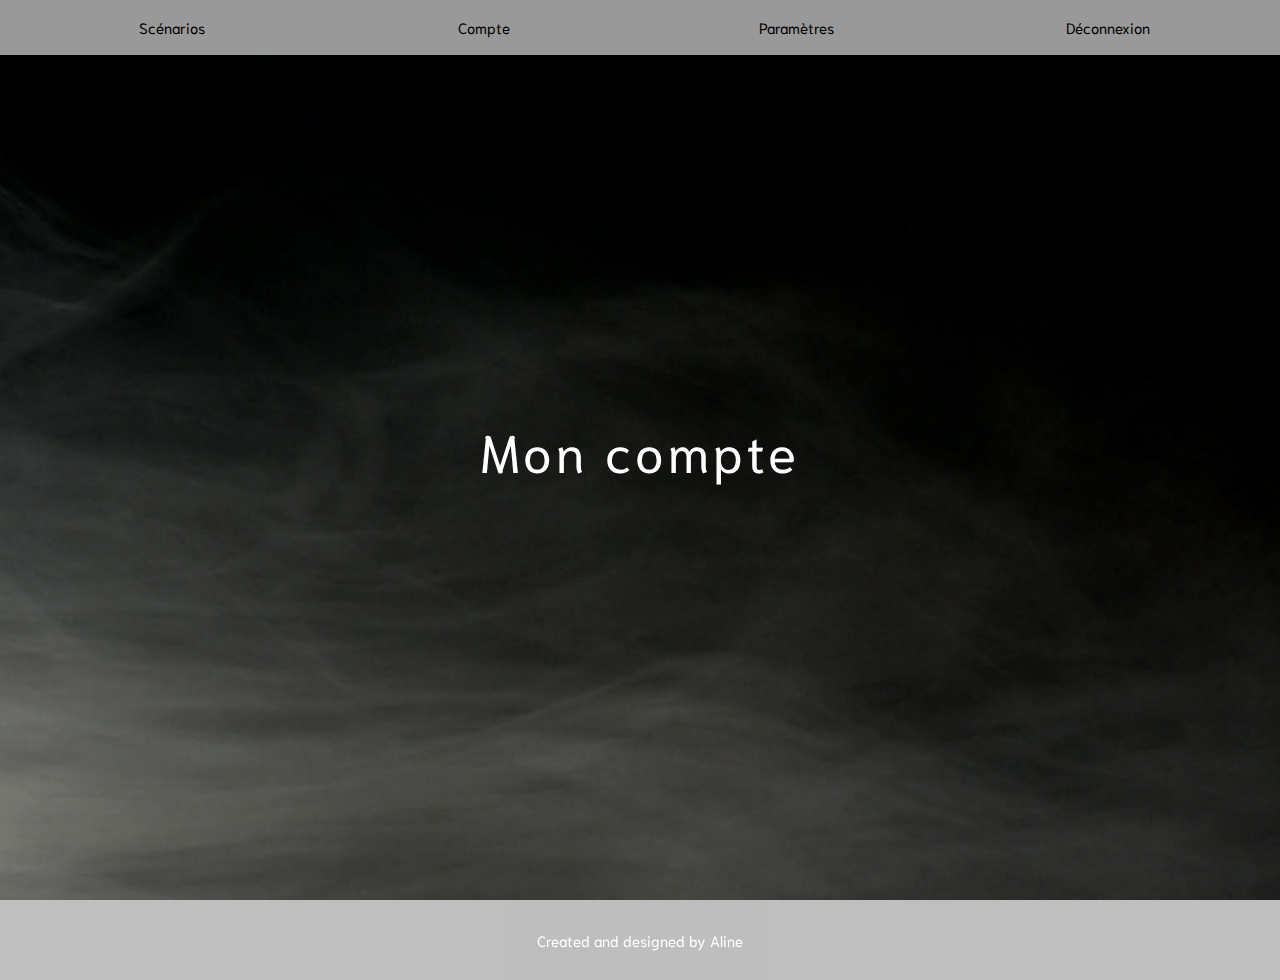
<file: public/CompteUtilisateur.html>
<!DOCTYPE html>
<html>
<title>Pathfinder Scenario Manager</title>
<meta charset="UTF-8">
<meta name="viewport" content="width=device-width, initial-scale=1">
<link rel="stylesheet" href="HomePage-20181028-V1.css">
<link href="https://fonts.googleapis.com/css?family=Niramit" rel="stylesheet">
	
<style>
body,h1,h2,h3,p,a{font-family: 'Niramit', sans-serif;}
body, html {height: 100%}
p {line-height: 2}
.bgimg, .bgimg2 {
    min-height: 100%;
    background-position: center;
    background-size: cover;
}
.bgimg {background-image: url("./images/Mist-black.png")}
</style>
<body>

<!-- Header / Home-->
<header class="w3-display-container w3-wide bgimg w3-grayscale-min" id="home">
  <div class="w3-display-middle w3-text-white w3-center">
    <h1 class="w3-jumbo">Mon compte</h1>
  </div>
</header>

<!-- Navbar (sticky top) -->
<div class="w3-top w3-hide-small">
  <div class="w3-bar w3-white w3-center w3-padding w3-opacity-max w3-hover-opacity">
    <a href="HomeAfterLogin.html" style="width:25%" class="w3-bar-item w3-button">Scénarios</a>
    <a href="CompteUtilisateur.html" style="width:25%" class="w3-bar-item w3-button">Compte</a>
    <a href="Parametres.html" style="width:25%" class="w3-bar-item w3-button">Paramètres</a>
    <a href="HomePage.html" style="width:25%" class="w3-bar-item w3-button">Déconnexion</a>
  </div>
</div>



<!-- Footer -->
<footer class="w3-center w3-black w3-opacity-max w3-padding-10">
  <p>Created and designed by Aline</p>
</footer>
<div class="w3-hide-small" style="margin-bottom:26px"> </div>

	
	
	
</body>
</html>
</file>
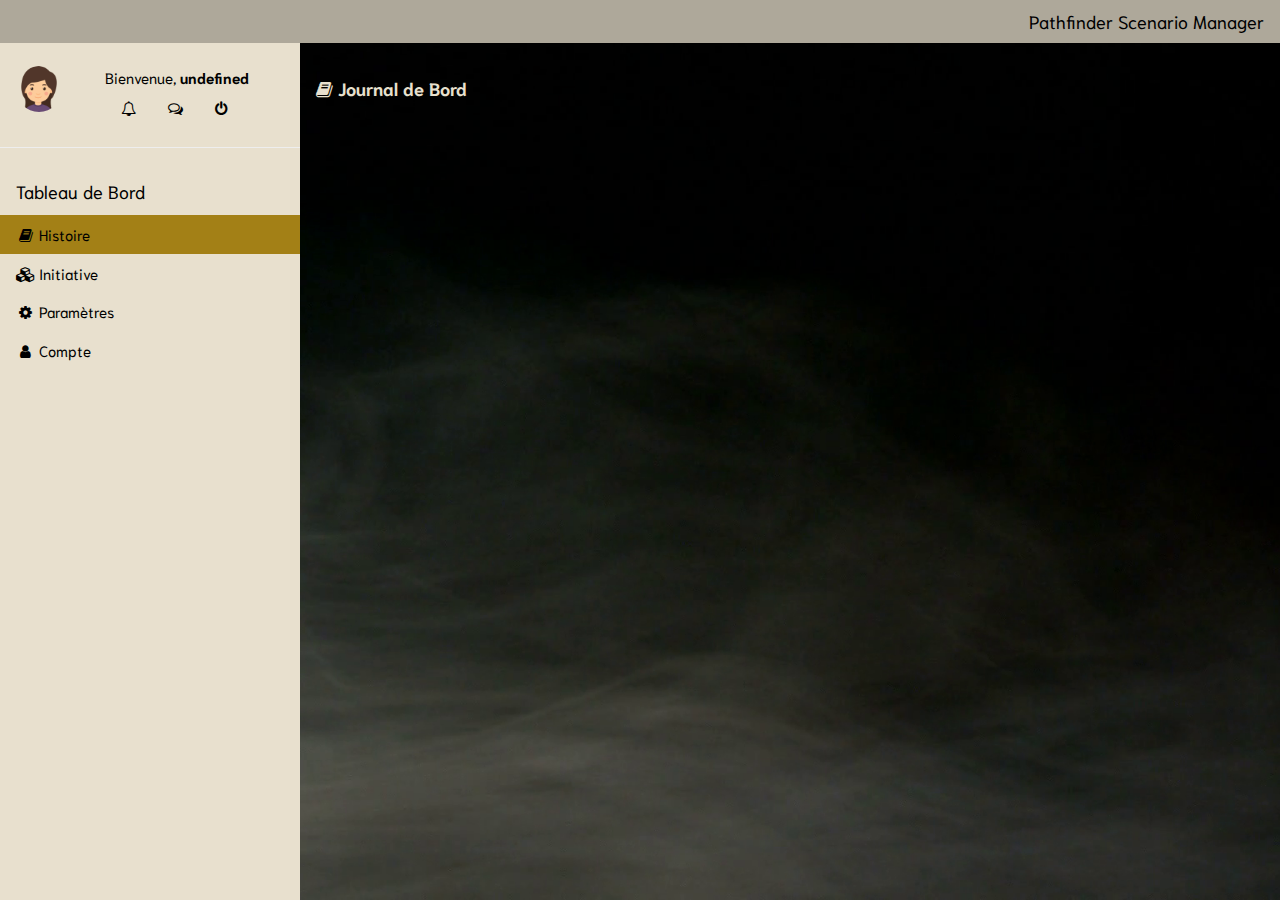
<file: public/DashboardHistoireV1.html>
<!DOCTYPE html>
<html>
<title>Pathfinder Scenario Manager</title>
<meta charset="UTF-8">
<meta name="viewport" content="width=device-width, initial-scale=1">
<link rel="stylesheet" href="HomePage-20181028-V1.css">
<link href="https://fonts.googleapis.com/css?family=Niramit" rel="stylesheet">
<link rel="stylesheet" href="https://cdnjs.cloudflare.com/ajax/libs/font-awesome/4.7.0/css/font-awesome.min.css">
<link rel="stylesheet" href="https://use.fontawesome.com/releases/v5.8.1/css/all.css" integrity="sha384-50oBUHEmvpQ+1lW4y57PTFmhCaXp0ML5d60M1M7uH2+nqUivzIebhndOJK28anvf" crossorigin="anonymous">
<link rel="icon" type="image/png" href="./images/Gobelin.png" />
<style>
html,body,h1,h2,h3,h4,h5 {font-family: 'Niramit', sans-serif;}
</style>
<style>
.mySlides {display:none;}
</style>
	
	
<body class="w3-light-grey">

<!-- Top container -->
<div class="w3-bar w3-top w3-lightamber w3-opacity-min w3-large" style="z-index:4">
  <button class="w3-bar-item w3-button w3-hide-large w3-hover-none w3-hover-text-light-grey" onclick="w3_open();"><i class="fa fa-bars"></i>  Menu</button>
  <span class="w3-bar-item w3-right">Pathfinder Scenario Manager</span>
</div>

<!-- Sidebar/menu -->
<nav class="w3-sidebar w3-collapse w3-lightamber w3-animate-left" style="z-index:3;width:300px;" id="mySidebar"><br>
  <div class="w3-container w3-row">
    <div class="w3-col s4">
      <img src="./images/avatarGirl.png" alt="Avatar" class="w3-circle w3-margin-right" style="width:46px">
    </div>
    <div class="w3-col s8 w3-bar">
      <span>Bienvenue, <strong id="userName">Aline</strong></span><br>
      <a href="#" class="w3-bar-item w3-button"><i class="fa fa-bell-o"></i></a>
	  <a href="#" class="w3-bar-item w3-button"><i class="fa fa-comments-o"></i></a>
      <a href="HomePage.html" class="w3-bar-item w3-button"><i class="fa fa-power-off"></i></a>
    </div>
  </div>
  <hr>
  <div class="w3-container">
    <h5>Tableau de Bord</h5>
  </div>
  <div class="w3-bar-block">
    <a href="#" class="w3-bar-item w3-button w3-padding-16 w3-hide-large w3-dark-grey w3-hover-dark-grey" onclick="w3_close()" title="close menu"><i class="fa fa-close fa-fw"></i>  Fermer le Menu</a>
    <a href="DashboardHistoireV1.html" class="w3-bar-item w3-button w3-padding w3-deep-amber"><i class="fa fa-book fa-fw"></i>  Histoire</a>
    <a href="DashboardInitiativeV1.html" class="w3-bar-item w3-button w3-padding"><i class="fa fa-cubes fa-fw"></i>  Initiative</a>
    <div onclick="document.getElementById('Parametres').style.display='block'" class="w3-bar-item w3-button w3-padding"><i class="fa fa-cog fa-fw"></i>  Paramètres</div>
    <a href="CompteUtilisateur.html" class="w3-bar-item w3-button w3-padding"><i class="fa fa-user fa-fw"></i>  Compte</a><br><br>
  </div> 
</nav>


<!-- Overlay effect when opening sidebar on small screens -->
<div class="w3-overlay w3-hide-large w3-animate-opacity" onclick="w3_close()" style="cursor:pointer" title="close side menu" id="myOverlay"></div>
	
<!-- Paramètres pop-up -->
<div id="Parametres" class="w3-modal">
    <div class="w3-modal-content w3-card-4 w3-animate-zoom" style="width:80%; height:80%">


      <form class="w3-container" action="/action_page.php">
        <iframe src="./Parametres.html" style="height:100%; width:100%; margin: 0; padding: 0"></iframe>
      </form>
    </div>
</div>

<script>
// Get the modal
	var modal = document.getElementById('Parametres');

// When the user clicks anywhere outside of the modal, close it
window.onclick = function(event) {
    if (event.target == modal) {
        modal.style.display = "none";
    }
}
</script>

<!-- !PAGE CONTENT! -->
<div class="w3-main" style="margin-left:300px;margin-top:43px;">

  <!-- Header -->
  <header class="w3-container" style="padding-top:22px">
    <h5><b><i class="fa fa-book"></i>  Journal de Bord</b></h5>
  </header>

  <!-- Blog -->

 
  



  <!-- End page content -->
</div>

<script>
// Get the Sidebar
var mySidebar = document.getElementById("mySidebar");

// Get the DIV with overlay effect
var overlayBg = document.getElementById("myOverlay");

// Toggle between showing and hiding the sidebar, and add overlay effect
function w3_open() {
    if (mySidebar.style.display === 'block') {
        mySidebar.style.display = 'none';
        overlayBg.style.display = "none";
    } else {
        mySidebar.style.display = 'block';
        overlayBg.style.display = "block";
    }
}

// Close the sidebar with the close button
function w3_close() {
    mySidebar.style.display = "none";
    overlayBg.style.display = "none";
}
</script>

<script>
document.getElementById("userName").innerHTML = localStorage['userToPass'];

//localStorage.removeItem( 'userToPass' );

</script>
    


</body>
</html>
</file>
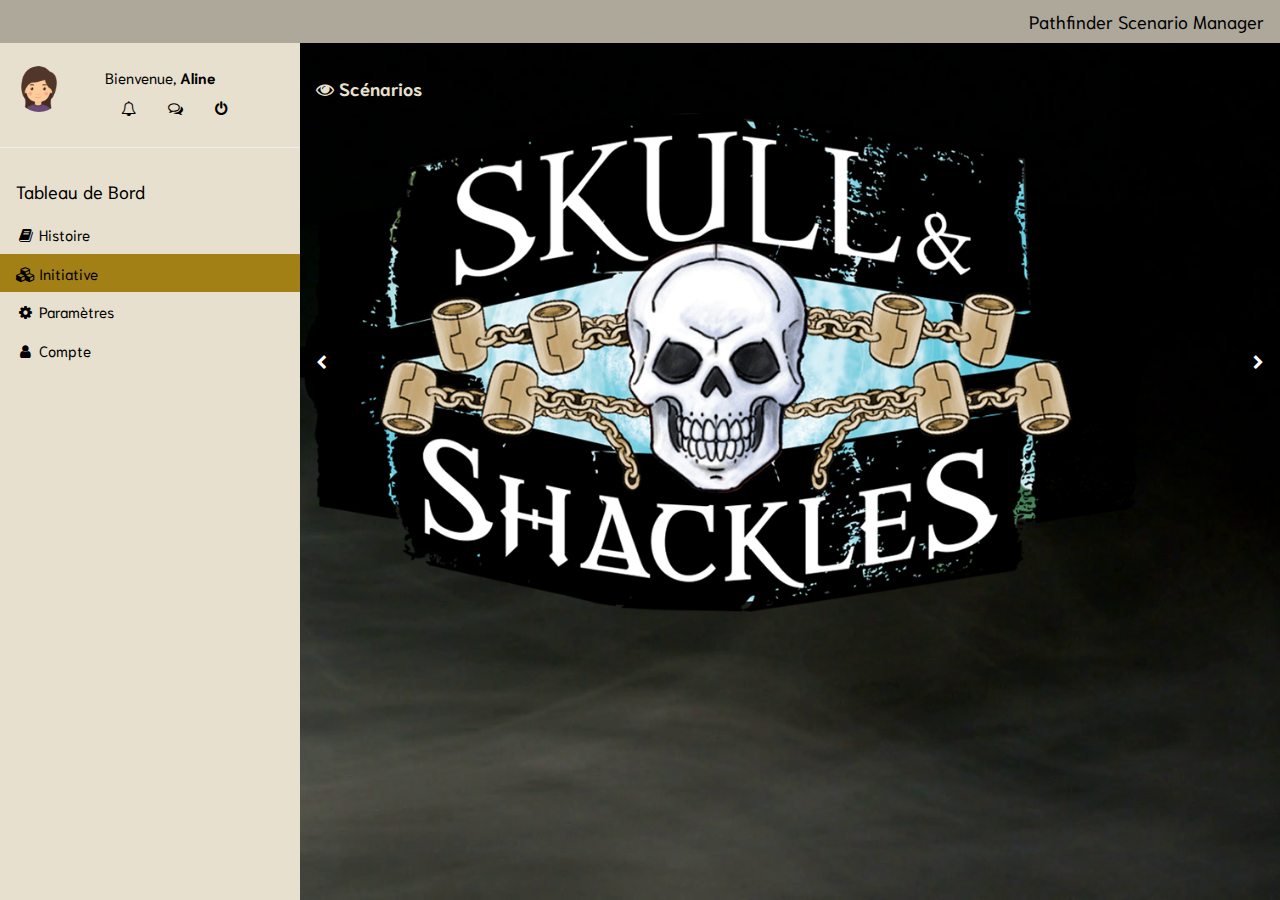
<file: public/DashboardInitiativeV1.html>
<!DOCTYPE html>
<html>
<title>Pathfinder Scenario Manager</title>
<meta charset="UTF-8">
<meta name="viewport" content="width=device-width, initial-scale=1">
<link rel="stylesheet" href="HomePage-20181028-V1.css">
<link href="https://fonts.googleapis.com/css?family=Niramit" rel="stylesheet">
<link rel="stylesheet" href="https://cdnjs.cloudflare.com/ajax/libs/font-awesome/4.7.0/css/font-awesome.min.css">
<link rel="icon" type="image/png" href="./images/Gobelin.png" />
<style>
html,body,h1,h2,h3,h4,h5 {font-family: 'Niramit', sans-serif;}
</style>
<style>
.mySlides {display:none;}
</style>
	
	
<body class="w3-light-grey">

<!-- Top container -->
<div class="w3-bar w3-top w3-lightamber w3-opacity-min w3-large" style="z-index:4">
  <button class="w3-bar-item w3-button w3-hide-large w3-hover-none w3-hover-text-light-grey" onclick="w3_open();"><i class="fa fa-bars"></i>  Menu</button>
  <span class="w3-bar-item w3-right">Pathfinder Scenario Manager</span>
</div>

<!-- Sidebar/menu -->
<nav class="w3-sidebar w3-collapse w3-lightamber w3-animate-left" style="z-index:3;width:300px;" id="mySidebar"><br>
  <div class="w3-container w3-row">
    <div class="w3-col s4">
      <img src="./images/avatarGirl.png" alt="Avatar" class="w3-circle w3-margin-right" style="width:46px">
    </div>
    <div class="w3-col s8 w3-bar">
      <span>Bienvenue, <strong>Aline</strong></span><br>
      <a href="#" class="w3-bar-item w3-button"><i class="fa fa-bell-o"></i></a>
	  <a href="#" class="w3-bar-item w3-button"><i class="fa fa-comments-o"></i></a>
      <a href="HomePage.html" class="w3-bar-item w3-button"><i class="fa fa-power-off"></i></a>
    </div>
  </div>
  <hr>
  <div class="w3-container">
    <h5>Tableau de Bord</h5>
  </div>
  <div class="w3-bar-block">
    <a href="#" class="w3-bar-item w3-button w3-padding-16 w3-hide-large w3-dark-grey w3-hover-dark-grey" onclick="w3_close()" title="close menu"><i class="fa fa-close fa-fw"></i>  Fermer le Menu</a>
    <a href="DashboardHistoireV1.html" class="w3-bar-item w3-button w3-padding"><i class="fa fa-book fa-fw"></i>  Histoire</a>
    <a href="DashboardInitiativeV1.html" class="w3-bar-item w3-button w3-padding w3-deep-amber"><i class="fa fa-cubes fa-fw"></i>  Initiative</a>
    <div onclick="document.getElementById('Parametres').style.display='block'" class="w3-bar-item w3-button w3-padding"><i class="fa fa-cog fa-fw"></i>  Paramètres</div>
    <a href="CompteUtilisateur.html" class="w3-bar-item w3-button w3-padding"><i class="fa fa-user fa-fw"></i>  Compte</a><br><br>
  </div> 
</nav>


<!-- Overlay effect when opening sidebar on small screens -->
<div class="w3-overlay w3-hide-large w3-animate-opacity" onclick="w3_close()" style="cursor:pointer" title="close side menu" id="myOverlay"></div>
	
<!-- Paramètres pop-up -->
<div id="Parametres" class="w3-modal">
    <div class="w3-modal-content w3-card-4 w3-animate-zoom" style="width:80%; height:80%">


      <form class="w3-container" action="/action_page.php">
        <iframe src="./Parametres.html" style="height:100%; width:100%; margin: 0; padding: 0"></iframe>
      </form>
    </div>
</div>

<script>
// Get the modal
	var modal = document.getElementById('Parametres');

// When the user clicks anywhere outside of the modal, close it
window.onclick = function(event) {
    if (event.target == modal) {
        modal.style.display = "none";
    }
}
</script>

<!-- !PAGE CONTENT! -->
<div class="w3-main" style="margin-left:300px;margin-top:43px;">

  <!-- Header -->
  <header class="w3-container" style="padding-top:22px">
    <h5><b><i class="fa fa-eye"></i>  Scénarios</b></h5>
  </header>

  <!-- Carousel -->

 
<div class="caroussel">    
    <div class="w3-content w3-display-container">
      <img class="mySlides" src="./images/SkullAndShackles.png" style="height:500px;align-content: center">
      <img class="mySlides" src="./images/InjonctionDragon.jpg" style="height:500px">
      <img class="mySlides" src="./images/Gobelin.png" style="height:500px">
      <img class="mySlides" src="./images/avatar.png" style="height:500px">

      <button class="w3-button fa fa-chevron-left w3-black w3-display-left" onclick="plusDivs(-1)"></button>
      <button class="w3-button fa fa-chevron-right w3-black w3-display-right" onclick="plusDivs(1)"></button>
    </div>

<script>
var slideIndex = 1;
showDivs(slideIndex);

function plusDivs(n) {
  showDivs(slideIndex += n);
}

function showDivs(n) {
  var i;
  var x = document.getElementsByClassName("mySlides");
  if (n > x.length) {slideIndex = 1}
  if (n < 1) {slideIndex = x.length}
  for (i = 0; i < x.length; i++) {
    x[i].style.display = "none";  
  }
     x[slideIndex-1].style.display = "block";  
}
</script>

</div>



  <!-- End page content -->
</div>

<script>
// Get the Sidebar
var mySidebar = document.getElementById("mySidebar");

// Get the DIV with overlay effect
var overlayBg = document.getElementById("myOverlay");

// Toggle between showing and hiding the sidebar, and add overlay effect
function w3_open() {
    if (mySidebar.style.display === 'block') {
        mySidebar.style.display = 'none';
        overlayBg.style.display = "none";
    } else {
        mySidebar.style.display = 'block';
        overlayBg.style.display = "block";
    }
}

// Close the sidebar with the close button
function w3_close() {
    mySidebar.style.display = "none";
    overlayBg.style.display = "none";
}
</script>

</body>
</html>
</file>
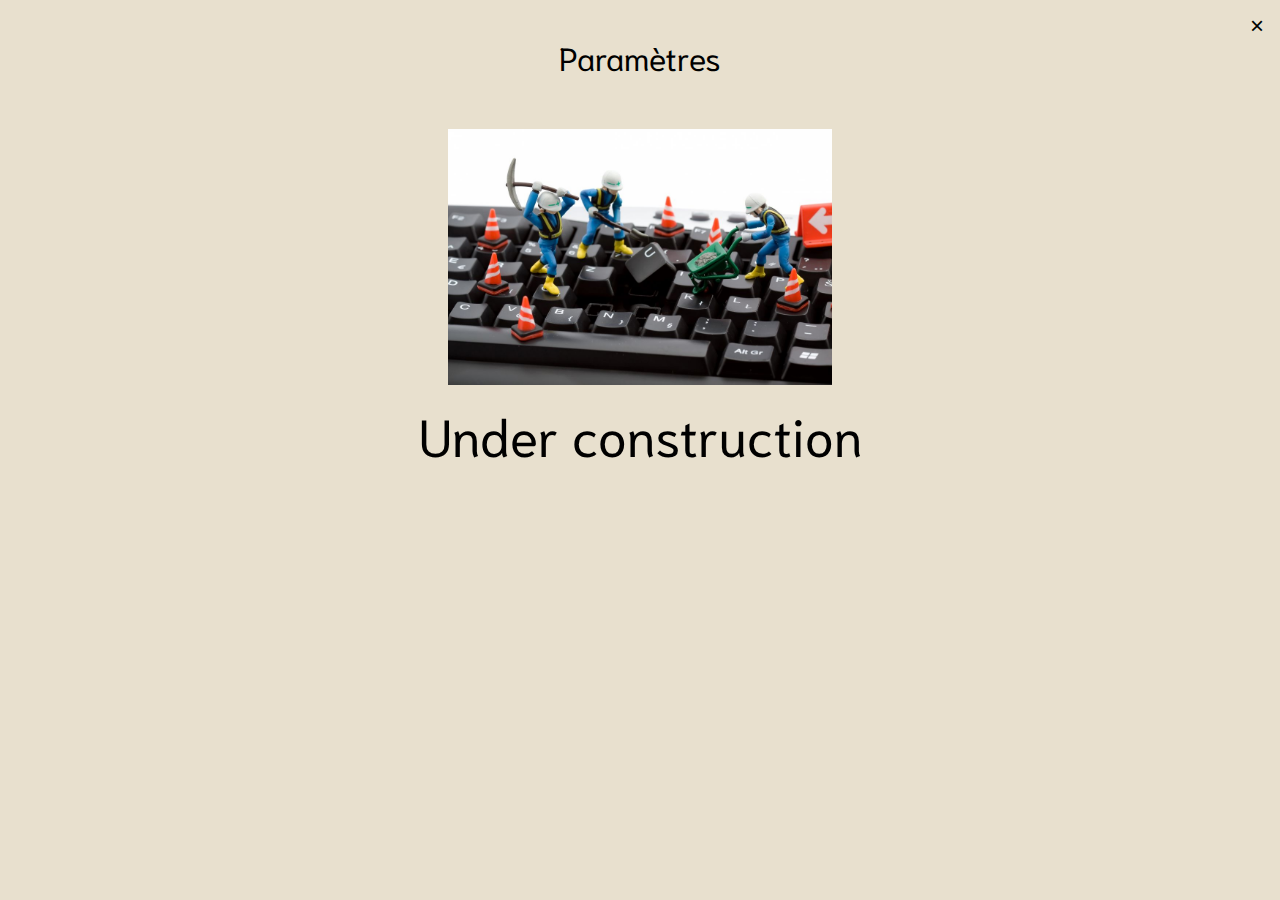
<file: public/Parametres.html>
<!DOCTYPE html>
<html>
<title>Pathfinder Scenario Manager</title>
<meta charset="UTF-8">
<meta name="viewport" content="width=device-width, initial-scale=1">
<link rel="stylesheet" href="HomePage-20181028-V1.css">
<link href="https://fonts.googleapis.com/css?family=Niramit" rel="stylesheet">
<link rel="icon" type="image/png" href="./images/Gobelin.png" />


<body>
	<div class="w3-background">
		
	<style>
		body, html {height: 100%}
		body {background-color: #e8e0ce!important!important!important}
	</style>

	<div class="w3-center"><br>
        <h1>Paramètres</h1>
		<span onclick="document.getElementById('id01').style.display='none'" class="w3-button w3-xlarge w3-hover-red w3-display-topright" title="Close Modal">&times;</span>
        
     </div>

    <div class="w3-center"><br>
    
        <img src="./images/under-construction.jpg" alt="contruct" style="width:30%" class="w3-margin-top">
    <h1 class="w3-jumbo">Under construction</h1>
        
    </div>


	</div>
</body>
</html>
</file>
<file: public/HomePage-20181028-V1.css>
/* W3.CSS 4.11 October 2018 by Jan Egil and Borge Refsnes */
html{box-sizing:border-box}*,*:before,*:after{box-sizing:inherit}
/* Extract from normalize.css by Nicolas Gallagher and Jonathan Neal git.io/normalize */
body {background-image: url("./images/Mist-black.png");min-height: 100%; background-position: center;background-size: cover;background-attachment: fixed;}
html{-ms-text-size-adjust:100%;-webkit-text-size-adjust:100%}body{margin:0}
article,aside,details,figcaption,figure,footer,header,main,menu,nav,section,summary{display:block}
header{color:#e8e0ce}
audio,canvas,progress,video{display:inline-block}progress{vertical-align:baseline}
audio:not([controls]){display:none;height:0}[hidden],template{display:none}
a{background-color:transparent;-webkit-text-decoration-skip:objects}
a:active,a:hover{outline-width:0}abbr[title]{border-bottom:none;text-decoration:underline;text-decoration:underline dotted}
dfn{font-style:italic}mark{background:#ff0;color:#000}
small{font-size:80%}sub,sup{font-size:75%;line-height:0;position:relative;vertical-align:baseline}
sub{bottom:-0.25em}sup{top:-0.5em}figure{margin:1em 40px}img{border-style:none}svg:not(:root){overflow:hidden}
code,kbd,pre,samp{font-family:monospace,monospace;font-size:1em}hr{box-sizing:content-box;height:0;overflow:visible}

button,input,select,textarea{font:inherit;margin:0}optgroup{font-weight:bold}
button,input{overflow:visible}button,select{text-transform:none}
button,html [type=button],[type=reset],[type=submit]{-webkit-appearance:button}
button::-moz-focus-inner, [type=button]::-moz-focus-inner, [type=reset]::-moz-focus-inner, [type=submit]::-moz-focus-inner{border-style:none;padding:0}
button:-moz-focusring, [type=button]:-moz-focusring, [type=reset]:-moz-focusring, [type=submit]:-moz-focusring{outline:1px dotted ButtonText}
fieldset{border:1px solid #c0c0c0;margin:0 2px;padding:.35em .625em .75em}
legend{color:inherit;display:table;max-width:100%;padding:0;white-space:normal}textarea{overflow:auto}
[type=checkbox],[type=radio]{padding:0}
[type=number]::-webkit-inner-spin-button,[type=number]::-webkit-outer-spin-button{height:auto}
[type=search]{-webkit-appearance:textfield;outline-offset:-2px}
[type=search]::-webkit-search-cancel-button,[type=search]::-webkit-search-decoration{-webkit-appearance:none}
::-webkit-input-placeholder{color:inherit;opacity:0.54}
::-webkit-file-upload-button{-webkit-appearance:button;font:inherit}
/* End extract */
html,body{font-family:'OpenSans Light',sans-serif;font-size:15px;line-height:1.5}html{overflow-x:hidden}
h1{font-size:32px}h2{font-size:26px}h3{font-size:24px}h4{font-size:20px}h5{font-size:18px}h6{font-size:16px}.w3-serif{font-family:serif}
h1,h2,h3,h4,h5,h6{font-family: 'Niramit', sans-serif;;font-weight:400;margin:10px 0}.w3-wide{letter-spacing:4px}
hr{border:0;border-top:1px solid #eee;margin:20px 0}
.tab { display: none;}
.w3-background{background-color:#e8e0ce!important;height:100%}
.hs{border:0;margin-top:50px}
.w3-image{max-width:100%;height:auto}img{vertical-align:middle}a{color:inherit}
.w3-table,.w3-table-all{border-collapse:collapse;border-spacing:0;width:100%;display:table}.w3-table-all{border:1px solid #ccc}
.w3-bordered tr,.w3-table-all tr{border-bottom:1px solid #ddd}.w3-striped tbody tr:nth-child(even){background-color:#f1f1f1}
.w3-table-all tr:nth-child(odd){background-color:#fff}.w3-table-all tr:nth-child(even){background-color:#f1f1f1}
.w3-hoverable tbody tr:hover,.w3-ul.w3-hoverable li:hover{background-color:#ccc}.w3-centered tr th,.w3-centered tr td{text-align:center}
.w3-table td,.w3-table th,.w3-table-all td,.w3-table-all th{padding:8px 8px;display:table-cell;text-align:left;vertical-align:top}
.w3-table th:first-child,.w3-table td:first-child,.w3-table-all th:first-child,.w3-table-all td:first-child{padding-left:16px}
.w3-btn,.w3-button{border:none;display:inline-block;padding:8px 16px;vertical-align:middle;overflow:hidden;text-decoration:none;color:inherit;background-color:inherit;text-align:center;cursor:pointer;white-space:nowrap}
.w3-btn:hover{box-shadow:0 8px 16px 0 rgba(0,0,0,0.2),0 6px 20px 0 rgba(0,0,0,0.19)}
.w3-btn,.w3-button{-webkit-touch-callout:none;-webkit-user-select:none;-khtml-user-select:none;-moz-user-select:none;-ms-user-select:none;user-select:none}   
.w3-disabled,.w3-btn:disabled,.w3-button:disabled{cursor:not-allowed;opacity:0.3}.w3-disabled *,:disabled *{pointer-events:none}
.w3-btn.w3-disabled:hover,.w3-btn:disabled:hover{box-shadow:none}
.w3-badge,.w3-tag{background-color:#000;color:#fff;display:inline-block;padding-left:8px;padding-right:8px;text-align:center}.w3-badge{border-radius:50%}
.w3-ul{list-style-type:none;padding:0;margin:0}.w3-ul li{padding:8px 16px;border-bottom:1px solid #ddd}.w3-ul li:last-child{border-bottom:none}
.w3-tooltip,.w3-display-container{position:relative}.w3-tooltip .w3-text{display:none}.w3-tooltip:hover .w3-text{display:inline-block}
.w3-ripple:active{opacity:0.5}.w3-ripple{transition:opacity 0s}
.w3-input{padding:8px;display:block;border:none;border-bottom:1px solid #ccc;width:100%}
.w3-select{padding:9px 0;width:100%;border:none;border-bottom:1px solid #ccc}
.w3-dropdown-click,.w3-dropdown-hover{position:relative;display:inline-block;cursor:pointer}
.w3-dropdown-hover:hover .w3-dropdown-content{display:block}
.w3-dropdown-hover:first-child,.w3-dropdown-click:hover{background-color:#ccc;color:#000}
.w3-dropdown-hover:hover > .w3-button:first-child,.w3-dropdown-click:hover > .w3-button:first-child{background-color:#ccc;color:#000}
.w3-dropdown-content{cursor:auto;color:#000;background-color:#fff;display:none;position:absolute;min-width:160px;margin:0;padding:0;z-index:1}
.step {height: 15px; width: 15px; margin: 2px; background-color: #bbbbbb; border: none;  border-radius: 50%; display: inline-block; opacity: 0.5;}
.step.active { opacity: 1;}
.step.finish { background-color: #4CAF50;}
.w3-check,.w3-radio{width:24px;height:24px;position:relative;top:6px}
.w3-sidebar{height:100%;width:200px;background-color:#fff;position:fixed!important;z-index:1;overflow:auto}
.w3-bar-block .w3-dropdown-hover,.w3-bar-block .w3-dropdown-click{width:100%}
.w3-bar-block .w3-dropdown-hover .w3-dropdown-content,.w3-bar-block .w3-dropdown-click .w3-dropdown-content{min-width:100%}
.w3-bar-block .w3-dropdown-hover .w3-button,.w3-bar-block .w3-dropdown-click .w3-button{width:100%;text-align:left;padding:8px 16px}
.w3-main,#main{transition:margin-left .4s}
.w3-modal{z-index:3;display:none;padding-top:100px;position:fixed;left:0;top:0;width:100%;height:100%;overflow:auto;background-color:rgb(0,0,0);background-color:rgba(0,0,0,0.4)}
.w3-modal-content{margin:auto;background-color:#e8e0ce;position:relative;padding:0;outline:0;width:600px}
.w3-bar{width:100%;overflow:hidden}.w3-center .w3-bar{display:inline-block;width:auto}
.w3-bar .w3-bar-item{padding:8px 16px;float:left;width:auto;border:none;display:block;outline:0}
.w3-bar .w3-dropdown-hover,.w3-bar .w3-dropdown-click{position:static;float:left}
.w3-bar .w3-button{white-space:normal}
.w3-bar-block .w3-bar-item{width:100%;display:block;padding:8px 16px;text-align:left;border:none;white-space:normal;float:none;outline:0}
.w3-bar-block.w3-center .w3-bar-item{text-align:center}.w3-block{display:block;width:100%}
.w3-responsive{display:block;overflow-x:auto}
.w3-container:after,.w3-container:before,.w3-panel:after,.w3-panel:before,.w3-row:after,.w3-row:before,.w3-row-padding:after,.w3-row-padding:before,
.w3-cell-row:before,.w3-cell-row:after,.w3-clear:after,.w3-clear:before,.w3-bar:before,.w3-bar:after{content:"";display:table;clear:both}
.w3-col,.w3-half,.w3-third,.w3-twothird,.w3-threequarter,.w3-quarter{float:left;width:100%}
.w3-col.s1{width:8.33333%}.w3-col.s2{width:16.66666%}.w3-col.s3{width:24.99999%}.w3-col.s4{width:33.33333%}
.w3-col.s5{width:41.66666%}.w3-col.s6{width:49.99999%}.w3-col.s7{width:58.33333%}.w3-col.s8{width:66.66666%}
.w3-col.s9{width:74.99999%}.w3-col.s10{width:83.33333%}.w3-col.s11{width:91.66666%}.w3-col.s12{width:99.99999%}
@media (min-width:601px){.w3-col.m1{width:8.33333%}.w3-col.m2{width:16.66666%}.w3-col.m3,.w3-quarter{width:24.99999%}.w3-col.m4,.w3-third{width:33.33333%}
.w3-col.m5{width:41.66666%}.w3-col.m6,.w3-half{width:49.99999%}.w3-col.m7{width:58.33333%}.w3-col.m8,.w3-twothird{width:66.66666%}
.w3-col.m9,.w3-threequarter{width:74.99999%}.w3-col.m10{width:83.33333%}.w3-col.m11{width:91.66666%}.w3-col.m12{width:99.99999%}}
@media (min-width:993px){.w3-col.l1{width:8.33333%}.w3-col.l2{width:16.66666%}.w3-col.l3{width:24.99999%}.w3-col.l4{width:33.33333%}
.w3-col.l5{width:41.66666%}.w3-col.l6{width:49.99999%}.w3-col.l7{width:58.33333%}.w3-col.l8{width:66.66666%}
.w3-col.l9{width:74.99999%}.w3-col.l10{width:83.33333%}.w3-col.l11{width:91.66666%}.w3-col.l12{width:99.99999%}}
.w3-rest{overflow:hidden}
.w3-content,.w3-auto{margin-left:auto;margin-right:auto}  
.w3-content{max-width:980px}.w3-auto{max-width:1140px}
.w3-cell-row{display:table;width:100%}.w3-cell{display:table-cell}
.w3-cell-top{vertical-align:top}.w3-cell-middle{vertical-align:middle}.w3-cell-bottom{vertical-align:bottom}
.w3-hide{display:none!important}.w3-show-block,.w3-show{display:block!important}.w3-show-inline-block{display:inline-block!important}
@media (max-width:1205px){.w3-auto{max-width:95%}}
@media (max-width:600px){.w3-modal-content{margin:0 10px;width:auto!important}.w3-modal{padding-top:30px}
.w3-dropdown-hover.w3-mobile .w3-dropdown-content,.w3-dropdown-click.w3-mobile .w3-dropdown-content{position:relative}	
.w3-hide-small{display:none!important}.w3-mobile{display:block;width:100%!important}.w3-bar-item.w3-mobile,.w3-dropdown-hover.w3-mobile,.w3-dropdown-click.w3-mobile{text-align:center}
.w3-dropdown-hover.w3-mobile,.w3-dropdown-hover.w3-mobile .w3-btn,.w3-dropdown-hover.w3-mobile .w3-button,.w3-dropdown-click.w3-mobile,.w3-dropdown-click.w3-mobile .w3-btn,.w3-dropdown-click.w3-mobile .w3-button{width:100%}}
@media (max-width:768px){.w3-modal-content{width:500px}.w3-modal{padding-top:50px}}
@media (min-width:993px){.w3-modal-content{width:900px}.w3-hide-large{display:none!important}.w3-sidebar.w3-collapse{display:block!important}}
@media (max-width:992px) and (min-width:601px){.w3-hide-medium{display:none!important}}
@media (max-width:992px){.w3-sidebar.w3-collapse{display:none}.w3-main{margin-left:0!important;margin-right:0!important}.w3-auto{max-width:100%}}
.w3-top,.w3-bottom{position:fixed;width:100%;z-index:1}.w3-top{top:0}.w3-bottom{bottom:0}
.w3-overlay{position:fixed;display:none;width:100%;height:100%;top:0;left:0;right:0;bottom:0;background-color:rgba(0,0,0,0.5);z-index:2}
.w3-display-topleft{position:absolute;left:0;top:0}.w3-display-topright{position:absolute;right:0;top:0}
.w3-display-bottomleft{position:absolute;left:0;bottom:0}.w3-display-bottomright{position:absolute;right:0;bottom:0}
.w3-display-middle{position:absolute;top:50%;left:50%;transform:translate(-50%,-50%);-ms-transform:translate(-50%,-50%)}
.w3-display-left{position:absolute;top:50%;left:0%;transform:translate(0%,-50%);-ms-transform:translate(-0%,-50%)}
.w3-display-right{position:absolute;top:50%;right:0%;transform:translate(0%,-50%);-ms-transform:translate(0%,-50%)}
.w3-display-topmiddle{position:absolute;left:50%;top:10%;transform:translate(-50%,0%);-ms-transform:translate(-50%,0%)}
.w3-display-bottommiddle{position:absolute;left:50%;bottom:0;transform:translate(-50%,0%);-ms-transform:translate(-50%,0%)}
.w3-display-container:hover .w3-display-hover{display:block}.w3-display-container:hover span.w3-display-hover{display:inline-block}.w3-display-hover{display:none}
.w3-display-position{position:absolute}
.w3-circle{border-radius:50%}
.w3-round-small{border-radius:2px}.w3-round,.w3-round-medium{border-radius:4px}.w3-round-large{border-radius:8px}.w3-round-xlarge{border-radius:16px}.w3-round-xxlarge{border-radius:32px}
.w3-row-padding,.w3-row-padding>.w3-half,.w3-row-padding>.w3-third,.w3-row-padding>.w3-twothird,.w3-row-padding>.w3-threequarter,.w3-row-padding>.w3-quarter,.w3-row-padding>.w3-col{padding:0 8px}
.w3-container,.w3-panel{padding:0.01em 16px}.w3-panel{margin-top:16px;margin-bottom:16px}
.w3-code,.w3-codespan{font-family:Consolas,"courier new";font-size:16px}
.w3-code{width:auto;background-color:#fff;padding:8px 12px;border-left:4px solid #4CAF50;word-wrap:break-word}
.w3-codespan{color:crimson;background-color:#f1f1f1;padding-left:4px;padding-right:4px;font-size:110%}
.w3-card,.w3-card-2{background-color:#e8e0ce; box-shadow:0 2px 5px 0 rgba(0,0,0,0.16),0 2px 10px 0 rgba(0,0,0,0.12)}
.w3-card-4,.w3-hover-shadow:hover{box-shadow:0 4px 10px 0 rgba(0,0,0,0.2),0 4px 20px 0 rgba(0,0,0,0.19)}
.w3-spin{animation:w3-spin 2s infinite linear}@keyframes w3-spin{0%{transform:rotate(0deg)}100%{transform:rotate(359deg)}}
.w3-animate-fading{animation:fading 10s infinite}@keyframes fading{0%{opacity:0}50%{opacity:1}100%{opacity:0}}
.w3-animate-opacity{animation:opac 0.8s}@keyframes opac{from{opacity:0} to{opacity:1}}
.w3-animate-top{position:relative;animation:animatetop 0.4s}@keyframes animatetop{from{top:-300px;opacity:0} to{top:0;opacity:1}}
.w3-animate-left{position:relative;animation:animateleft 0.4s}@keyframes animateleft{from{left:-300px;opacity:0} to{left:0;opacity:1}}
.w3-animate-right{position:relative;animation:animateright 0.4s}@keyframes animateright{from{right:-300px;opacity:0} to{right:0;opacity:1}}
.w3-animate-bottom{position:relative;animation:animatebottom 0.4s}@keyframes animatebottom{from{bottom:-300px;opacity:0} to{bottom:0;opacity:1}}
.w3-animate-zoom {animation:animatezoom 0.6s}@keyframes animatezoom{from{transform:scale(0)} to{transform:scale(1)}}
.w3-animate-input{transition:width 0.4s ease-in-out}.w3-animate-input:focus{width:100%!important}
.w3-opacity,.w3-hover-opacity:hover{opacity:0.60}.w3-opacity-off,.w3-hover-opacity-off:hover{opacity:1}
.w3-hover-opacity-max:hover{opacity:0.4}
.w3-opacity-max{opacity:0.25}.w3-opacity-min{opacity:0.75}
.w3-greyscale-max,.w3-grayscale-max,.w3-hover-greyscale:hover,.w3-hover-grayscale:hover{filter:grayscale(100%)}
.w3-greyscale,.w3-grayscale{filter:grayscale(75%)}.w3-greyscale-min,.w3-grayscale-min{filter:grayscale(50%)}
.w3-sepia{filter:sepia(75%)}.w3-sepia-max,.w3-hover-sepia:hover{filter:sepia(100%)}.w3-sepia-min{filter:sepia(50%)}
.w3-tiny{font-size:10px!important}.w3-small{font-size:12px!important}.w3-medium{font-size:15px!important}.w3-large{font-size:18px!important}
.w3-xlarge{font-size:24px!important}.w3-xxlarge{font-size:36px!important}.w3-xxxlarge{font-size:48px!important}.w3-jumbo{font-size:52px!important}
.w3-left-align{text-align:left!important}.w3-right-align{text-align:right!important}.w3-justify{text-align:justify!important}.w3-center{text-align:center!important}
.w3-border-0{border:0!important}.w3-border{border:1px solid #ccc!important}
.w3-border-top{border-top:1px solid #ccc!important}.w3-border-bottom{border-bottom:1px solid #ccc!important}
.w3-border-left{border-left:1px solid #ccc!important}.w3-border-right{border-right:1px solid #ccc!important}
.w3-topbar{border-top:6px solid #ccc!important}.w3-bottombar{border-bottom:6px solid #ccc!important}
.w3-leftbar{border-left:6px solid #ccc!important}.w3-rightbar{border-right:6px solid #ccc!important}
.w3-section,.w3-code{margin-top:16px!important;margin-bottom:16px!important}
.w3-margin{margin:16px!important}.w3-margin-top{margin-top:16px!important}.w3-margin-bottom{margin-bottom:16px!important}
.w3-margin-left{margin-left:16px!important}.w3-margin-right{margin-right:16px!important}
.w3-padding-small{padding:4px 8px!important}.w3-padding{padding:8px 16px!important}.w3-padding-large{padding:12px 24px!important}
.w3-padding-10{padding-top:10px!important;padding-bottom:10px!important}
.w3-padding-16{padding-top:16px!important;padding-bottom:16px!important}.w3-padding-24{padding-top:24px!important;padding-bottom:24px!important}
.w3-padding-32{padding-top:32px!important;padding-bottom:32px!important}.w3-padding-48{padding-top:48px!important;padding-bottom:48px!important}
.w3-padding-64{padding-top:64px!important;padding-bottom:64px!important}
.w3-left{float:left!important}.w3-right{float:right!important}
.w3-button:hover{color:#000!important;background-color:#ccc!important}
.w3-transparent,.w3-hover-none:hover{background-color:transparent!important}
.w3-hover-none:hover{box-shadow:none!important}
/* Colors */
.w3-amber,.w3-hover-amber:hover{color:#000!important;background-color:#ffc107!important}
.w3-deep-amber,.w3-hover-deep-amber:hover{color:#000!important;background-color:#a38016!important}
.w3-lightamber,.w3-hover-lightamber:hover{color:#000!important;background-color:#e8e0ce!important}
.w3-aqua,.w3-hover-aqua:hover{color:#000!important;background-color:#00ffff!important}
.w3-blue,.w3-hover-blue:hover{color:#fff!important;background-color:#2196F3!important}
.w3-light-blue,.w3-hover-light-blue:hover{color:#000!important;background-color:#87CEEB!important}
.w3-deep-blue,.w3-hover-deep-blue:hover{color:#fff!important;background-color:#2a4a96!important}
.w3-brown,.w3-hover-brown:hover{color:#fff!important;background-color:#795548!important}
.w3-cyan,.w3-hover-cyan:hover{color:#000!important;background-color:#00bcd4!important}
.w3-blue-grey,.w3-hover-blue-grey:hover,.w3-blue-gray,.w3-hover-blue-gray:hover{color:#fff!important;background-color:#607d8b!important}
.w3-green,.w3-hover-green:hover{color:#fff!important;background-color:#4CAF50!important}
.w3-light-green,.w3-hover-light-green:hover{color:#000!important;background-color:#8bc34a!important}
.w3-indigo,.w3-hover-indigo:hover{color:#fff!important;background-color:#3f51b5!important}
.w3-khaki,.w3-hover-khaki:hover{color:#000!important;background-color:#f0e68c!important}
.w3-lime,.w3-hover-lime:hover{color:#000!important;background-color:#cddc39!important}
.w3-orange,.w3-hover-orange:hover{color:#000!important;background-color:#ff9800!important}
.w3-deep-orange,.w3-hover-deep-orange:hover{color:#fff!important;background-color:#ff5722!important}
.w3-pink,.w3-hover-pink:hover{color:#fff!important;background-color:#e91e63!important}
.w3-purple,.w3-hover-purple:hover{color:#fff!important;background-color:#9c27b0!important}
.w3-deep-purple,.w3-hover-deep-purple:hover{color:#fff!important;background-color:#673ab7!important}
.w3-red,.w3-hover-red:hover{color:#fff!important;background-color:#f44336!important}
.w3-deep-red,.w3-hover-deep-red:hover{color:#fff!important;background-color:#962a2a!important}
.w3-sand,.w3-hover-sand:hover{color:#000!important;background-color:#fdf5e6!important}
.w3-teal,.w3-hover-teal:hover{color:#fff!important;background-color:#009688!important}
.w3-dark-teal,.w3-hover-dark-teal:hover{color:#fff!important;background-color:#156059!important}
.w3-yellow,.w3-hover-yellow:hover{color:#000!important;background-color:#ffeb3b!important}
.w3-white,.w3-hover-white:hover{color:#000!important;background-color:#fff!important}
.w3-black,.w3-hover-black:hover{color:#fff!important;background-color:#000!important}
.w3-grey,.w3-hover-grey:hover,.w3-gray,.w3-hover-gray:hover{color:#000!important;background-color:#9e9e9e!important}
.w3-light-grey,.w3-hover-light-grey:hover,.w3-light-gray,.w3-hover-light-gray:hover{color:#000!important;background-color:#f1f1f1!important}
.w3-dark-grey,.w3-hover-dark-grey:hover,.w3-dark-gray,.w3-hover-dark-gray:hover{color:#fff!important;background-color:#616161!important}
.w3-pale-red,.w3-hover-pale-red:hover{color:#000!important;background-color:#ffdddd!important}
.w3-pale-green,.w3-hover-pale-green:hover{color:#000!important;background-color:#ddffdd!important}
.w3-pale-yellow,.w3-hover-pale-yellow:hover{color:#000!important;background-color:#ffffcc!important}
.w3-pale-blue,.w3-hover-pale-blue:hover{color:#000!important;background-color:#ddffff!important}
.w3-text-amber,.w3-hover-text-amber:hover{color:#ffc107!important}
.w3-text-lightamber,.w3-hover-text-lightamber:hover{color:#e8e0ce!important}
.w3-text-aqua,.w3-hover-text-aqua:hover{color:#00ffff!important}
.w3-text-blue,.w3-hover-text-blue:hover{color:#2196F3!important}
.w3-text-light-blue,.w3-hover-text-light-blue:hover{color:#87CEEB!important}
.w3-text-brown,.w3-hover-text-brown:hover{color:#795548!important}
.w3-text-cyan,.w3-hover-text-cyan:hover{color:#00bcd4!important}
.w3-text-blue-grey,.w3-hover-text-blue-grey:hover,.w3-text-blue-gray,.w3-hover-text-blue-gray:hover{color:#607d8b!important}
.w3-text-green,.w3-hover-text-green:hover{color:#4CAF50!important}
.w3-text-light-green,.w3-hover-text-light-green:hover{color:#8bc34a!important}
.w3-text-indigo,.w3-hover-text-indigo:hover{color:#3f51b5!important}
.w3-text-khaki,.w3-hover-text-khaki:hover{color:#b4aa50!important}
.w3-text-lime,.w3-hover-text-lime:hover{color:#cddc39!important}
.w3-text-orange,.w3-hover-text-orange:hover{color:#ff9800!important}
.w3-text-deep-orange,.w3-hover-text-deep-orange:hover{color:#ff5722!important}
.w3-text-pink,.w3-hover-text-pink:hover{color:#e91e63!important}
.w3-text-purple,.w3-hover-text-purple:hover{color:#9c27b0!important}
.w3-text-deep-purple,.w3-hover-text-deep-purple:hover{color:#673ab7!important}
.w3-text-red,.w3-hover-text-red:hover{color:#f44336!important}
.w3-text-sand,.w3-hover-text-sand:hover{color:#fdf5e6!important}
.w3-text-teal,.w3-hover-text-teal:hover{color:#009688!important}
.w3-text-yellow,.w3-hover-text-yellow:hover{color:#d2be0e!important}
.w3-text-white,.w3-hover-text-white:hover{color:#fff!important}
.w3-text-black,.w3-hover-text-black:hover{color:#000!important}
.w3-text-grey,.w3-hover-text-grey:hover,.w3-text-gray,.w3-hover-text-gray:hover{color:#757575!important}
.w3-text-light-grey,.w3-hover-text-light-grey:hover,.w3-text-light-gray,.w3-hover-text-light-gray:hover{color:#f1f1f1!important}
.w3-text-dark-grey,.w3-hover-text-dark-grey:hover,.w3-text-dark-gray,.w3-hover-text-dark-gray:hover{color:#3a3a3a!important}
.w3-border-amber,.w3-hover-border-amber:hover{border-color:#ffc107!important}
.w3-border-aqua,.w3-hover-border-aqua:hover{border-color:#00ffff!important}
.w3-border-blue,.w3-hover-border-blue:hover{border-color:#2196F3!important}
.w3-border-light-blue,.w3-hover-border-light-blue:hover{border-color:#87CEEB!important}
.w3-border-brown,.w3-hover-border-brown:hover{border-color:#795548!important}
.w3-border-cyan,.w3-hover-border-cyan:hover{border-color:#00bcd4!important}
.w3-border-blue-grey,.w3-hover-border-blue-grey:hover,.w3-border-blue-gray,.w3-hover-border-blue-gray:hover{border-color:#607d8b!important}
.w3-border-green,.w3-hover-border-green:hover{border-color:#4CAF50!important}
.w3-border-light-green,.w3-hover-border-light-green:hover{border-color:#8bc34a!important}
.w3-border-indigo,.w3-hover-border-indigo:hover{border-color:#3f51b5!important}
.w3-border-khaki,.w3-hover-border-khaki:hover{border-color:#f0e68c!important}
.w3-border-lime,.w3-hover-border-lime:hover{border-color:#cddc39!important}
.w3-border-orange,.w3-hover-border-orange:hover{border-color:#ff9800!important}
.w3-border-deep-orange,.w3-hover-border-deep-orange:hover{border-color:#ff5722!important}
.w3-border-pink,.w3-hover-border-pink:hover{border-color:#e91e63!important}
.w3-border-purple,.w3-hover-border-purple:hover{border-color:#9c27b0!important}
.w3-border-deep-purple,.w3-hover-border-deep-purple:hover{border-color:#673ab7!important}
.w3-border-red,.w3-hover-border-red:hover{border-color:#f44336!important}
.w3-border-sand,.w3-hover-border-sand:hover{border-color:#fdf5e6!important}
.w3-border-teal,.w3-hover-border-teal:hover{border-color:#009688!important}
.w3-border-yellow,.w3-hover-border-yellow:hover{border-color:#ffeb3b!important}
.w3-border-white,.w3-hover-border-white:hover{border-color:#fff!important}
.w3-border-black,.w3-hover-border-black:hover{border-color:#000!important}
.w3-border-grey,.w3-hover-border-grey:hover,.w3-border-gray,.w3-hover-border-gray:hover{border-color:#9e9e9e!important}
.w3-border-light-grey,.w3-hover-border-light-grey:hover,.w3-border-light-gray,.w3-hover-border-light-gray:hover{border-color:#f1f1f1!important}
.w3-border-dark-grey,.w3-hover-border-dark-grey:hover,.w3-border-dark-gray,.w3-hover-border-dark-gray:hover{border-color:#616161!important}
.w3-border-pale-red,.w3-hover-border-pale-red:hover{border-color:#ffe7e7!important}.w3-border-pale-green,.w3-hover-border-pale-green:hover{border-color:#e7ffe7!important}
.w3-border-pale-yellow,.w3-hover-border-pale-yellow:hover{border-color:#ffffcc!important}.w3-border-pale-blue,.w3-hover-border-pale-blue:hover{border-color:#e7ffff!important}
</file>
